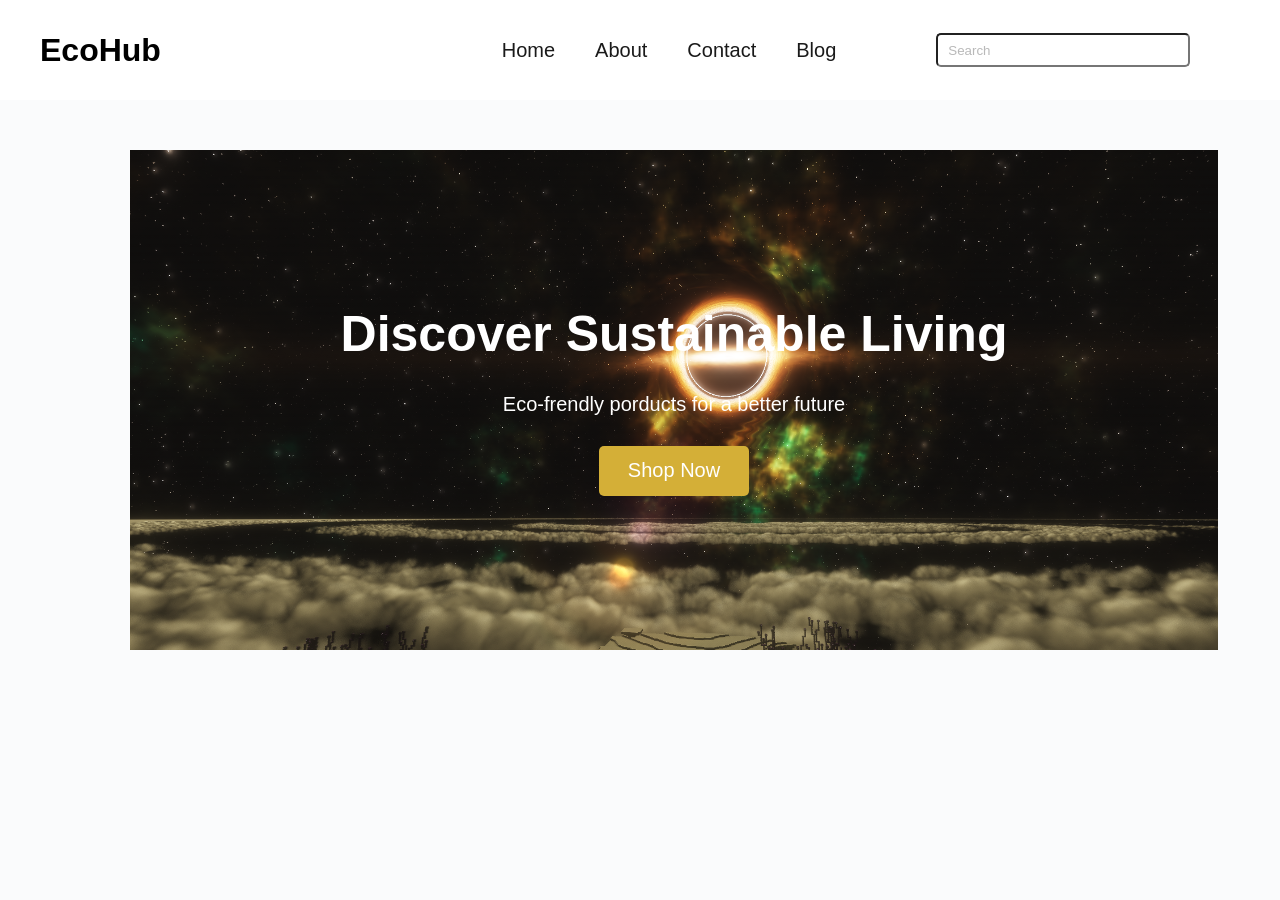
<file: Index.html>
<!DOCTYPE html>
<html lang="en">
<head>
    <meta charset="UTF-8">
    <meta name="viewport" content="width=device-width, initial-scale=1.0">
    <title>Home</title>
    <link rel="stylesheet" href="indexstyle.css">
</head>
<body>
    <header>
    <div class="logo"><h1>EcoHub</h1></div>
    <div class="links"><ul class="nav-links">
            <li><a href="index.html">Home</a></li>
            <li><a href="about.html">About</a></li>
            <li><a href="contact.html">Contact</a></li>
            <li><a href="blog.html">Blog</a></li>
        </ul>
        <input type="text" placeholder="Search">
    </div>
    </header>
    <div class="Mainbody">
        <h1>Discover Sustainable Living</h1>
        <p>Eco-frendly porducts for a better future </p>
        <button>Shop Now</button>
    </div>
</body>
</html>
</file>
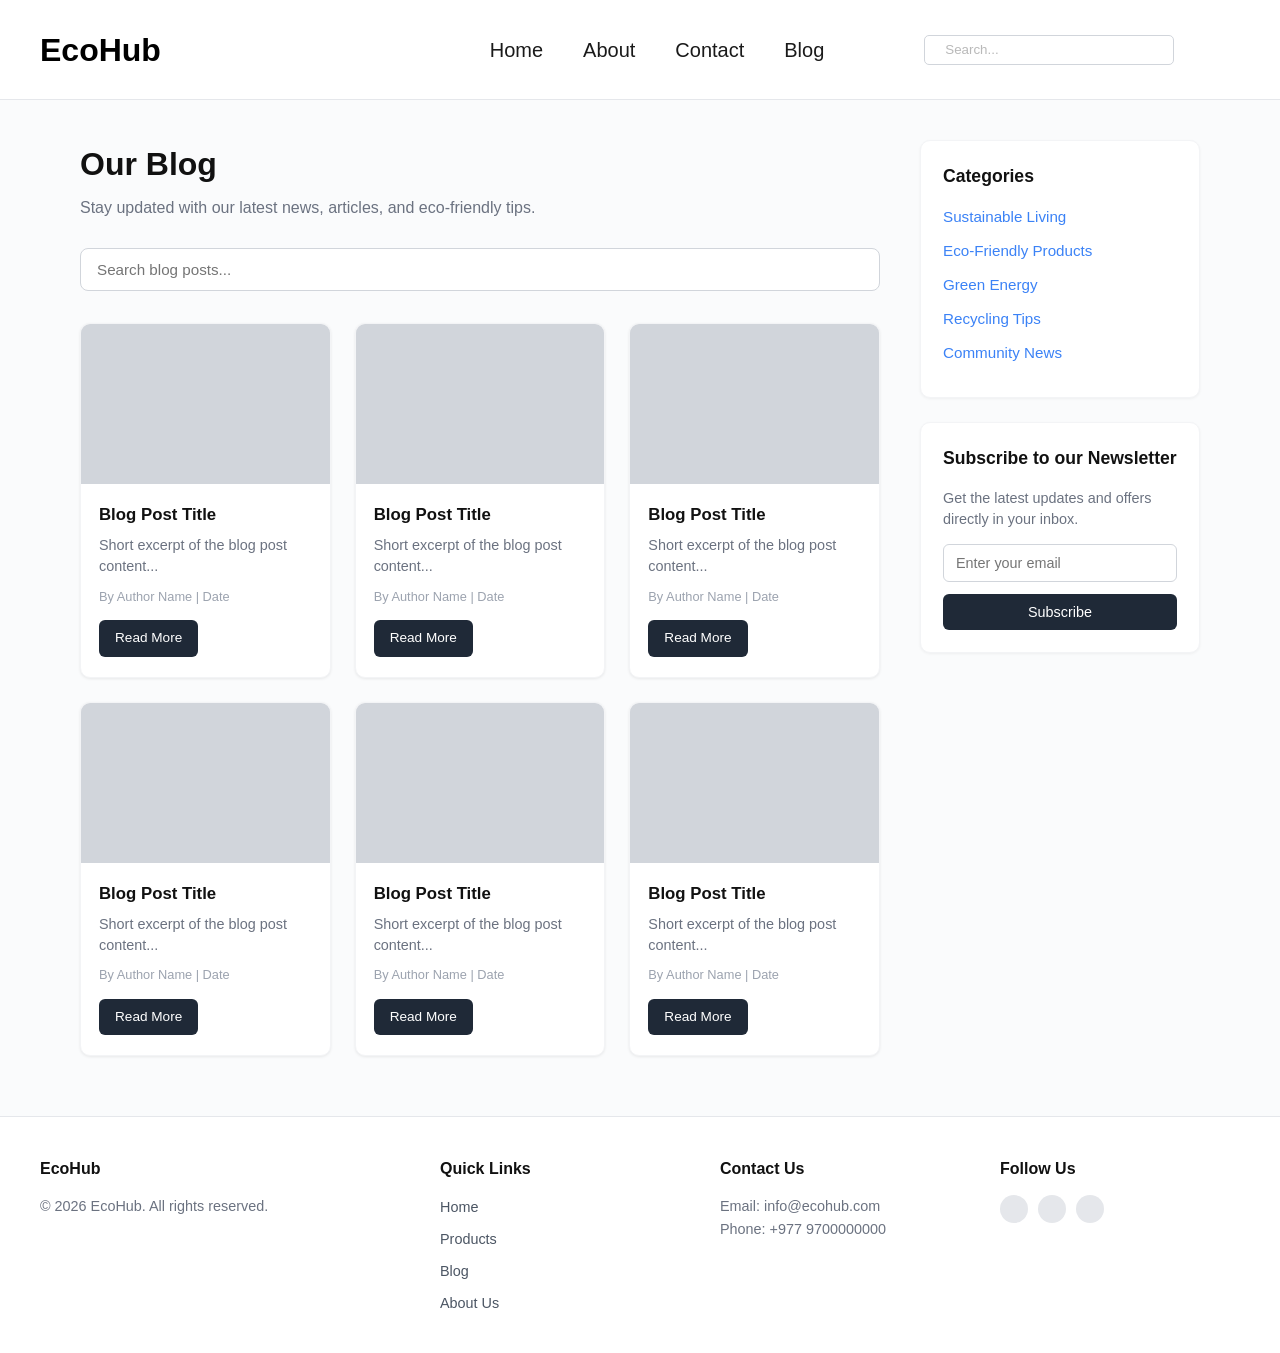
<file: blog.html>
<!DOCTYPE html>
<html lang="en">
<head>
    <meta charset="UTF-8">
    <meta name="viewport" content="width=device-width, initial-scale=1.0">
    <title>EcoHub - Our Blog</title>
    <link rel="stylesheet" href="blog.css">
</head>
<body>

    <!-- ========== YOUR NAVIGATION BAR ========== -->
    <header>
        <div class="logo"><h1>EcoHub</h1></div>
        <div class="links">
            <ul class="nav-links">
                <li><a href="index.html">Home</a></li>
                <li><a href="about.html">About</a></li>
                <li><a href="contact.html">Contact</a></li>
                <li><a href="blog.html">Blog</a></li>
            </ul>
            <input type="text" placeholder="Search...">
            <div class="nav-icons">
                <span class="icon-circle"></span>
                <span class="icon-circle"></span>
            </div>
        </div>
    </header>

    <!-- ========== MAIN CONTENT ========== -->
    <main class="container">
        <!-- Left Column: Blog Posts -->
        <section class="blog-section">
            <div class="blog-header">
                <h1>Our Blog</h1>
                <p>Stay updated with our latest news, articles, and eco-friendly tips.</p>
            </div>

            <input type="text" class="blog-search" placeholder="Search blog posts...">

            <div class="blog-grid">
                <!-- Card 1 -->
                <article class="blog-card">
                    <div class="card-image"></div>
                    <div class="card-body">
                        <h3>Blog Post Title</h3>
                        <p>Short excerpt of the blog post content...</p>
                        <div class="card-meta">By Author Name | Date</div>
                        <a href="#" class="read-more">Read More</a>
                    </div>
                </article>

                <!-- Card 2 -->
                <article class="blog-card">
                    <div class="card-image"></div>
                    <div class="card-body">
                        <h3>Blog Post Title</h3>
                        <p>Short excerpt of the blog post content...</p>
                        <div class="card-meta">By Author Name | Date</div>
                        <a href="#" class="read-more">Read More</a>
                    </div>
                </article>

                <!-- Card 3 -->
                <article class="blog-card">
                    <div class="card-image"></div>
                    <div class="card-body">
                        <h3>Blog Post Title</h3>
                        <p>Short excerpt of the blog post content...</p>
                        <div class="card-meta">By Author Name | Date</div>
                        <a href="#" class="read-more">Read More</a>
                    </div>
                </article>

                <!-- Card 4 -->
                <article class="blog-card">
                    <div class="card-image"></div>
                    <div class="card-body">
                        <h3>Blog Post Title</h3>
                        <p>Short excerpt of the blog post content...</p>
                        <div class="card-meta">By Author Name | Date</div>
                        <a href="#" class="read-more">Read More</a>
                    </div>
                </article>

                <!-- Card 5 -->
                <article class="blog-card">
                    <div class="card-image"></div>
                    <div class="card-body">
                        <h3>Blog Post Title</h3>
                        <p>Short excerpt of the blog post content...</p>
                        <div class="card-meta">By Author Name | Date</div>
                        <a href="#" class="read-more">Read More</a>
                    </div>
                </article>

                <!-- Card 6 -->
                <article class="blog-card">
                    <div class="card-image"></div>
                    <div class="card-body">
                        <h3>Blog Post Title</h3>
                        <p>Short excerpt of the blog post content...</p>
                        <div class="card-meta">By Author Name | Date</div>
                        <a href="#" class="read-more">Read More</a>
                    </div>
                </article>
            </div>
        </section>

        <!-- Right Sidebar -->
        <aside class="sidebar">
            <!-- Categories -->
            <div class="sidebar-box">
                <h3>Categories</h3>
                <ul class="categories">
                    <li><a href="#">Sustainable Living</a></li>
                    <li><a href="#">Eco-Friendly Products</a></li>
                    <li><a href="#">Green Energy</a></li>
                    <li><a href="#">Recycling Tips</a></li>
                    <li><a href="#">Community News</a></li>
                </ul>
            </div>

            <!-- Newsletter -->
            <div class="sidebar-box newsletter">
                <h3>Subscribe to our Newsletter</h3>
                <p>Get the latest updates and offers directly in your inbox.</p>
                <input type="email" placeholder="Enter your email">
                <button type="button">Subscribe</button>
            </div>
        </aside>
    </main>

    <!-- ========== FOOTER ========== -->
    <footer class="footer">
        <div class="footer-content">
            <div class="footer-col">
                <h4>EcoHub</h4>
                <p>© 2026 EcoHub. All rights reserved.</p>
            </div>

            <div class="footer-col">
                <h4>Quick Links</h4>
                <ul>
                    <li><a href="index.html">Home</a></li>
                    <li><a href="#">Products</a></li>
                    <li><a href="blog.html">Blog</a></li>
                    <li><a href="about.html">About Us</a></li>
                </ul>
            </div>

            <div class="footer-col">
                <h4>Contact Us</h4>
                <p>Email: info@ecohub.com</p>
                <p>Phone: +977 9700000000 </p>
            </div>

            <div class="footer-col">
                <h4>Follow Us</h4>
                <div class="social-icons">
                    <span class="social-circle"></span>
                    <span class="social-circle"></span>
                    <span class="social-circle"></span>
                </div>
            </div>
        </div>
    </footer>

</body>
</html>
</file>
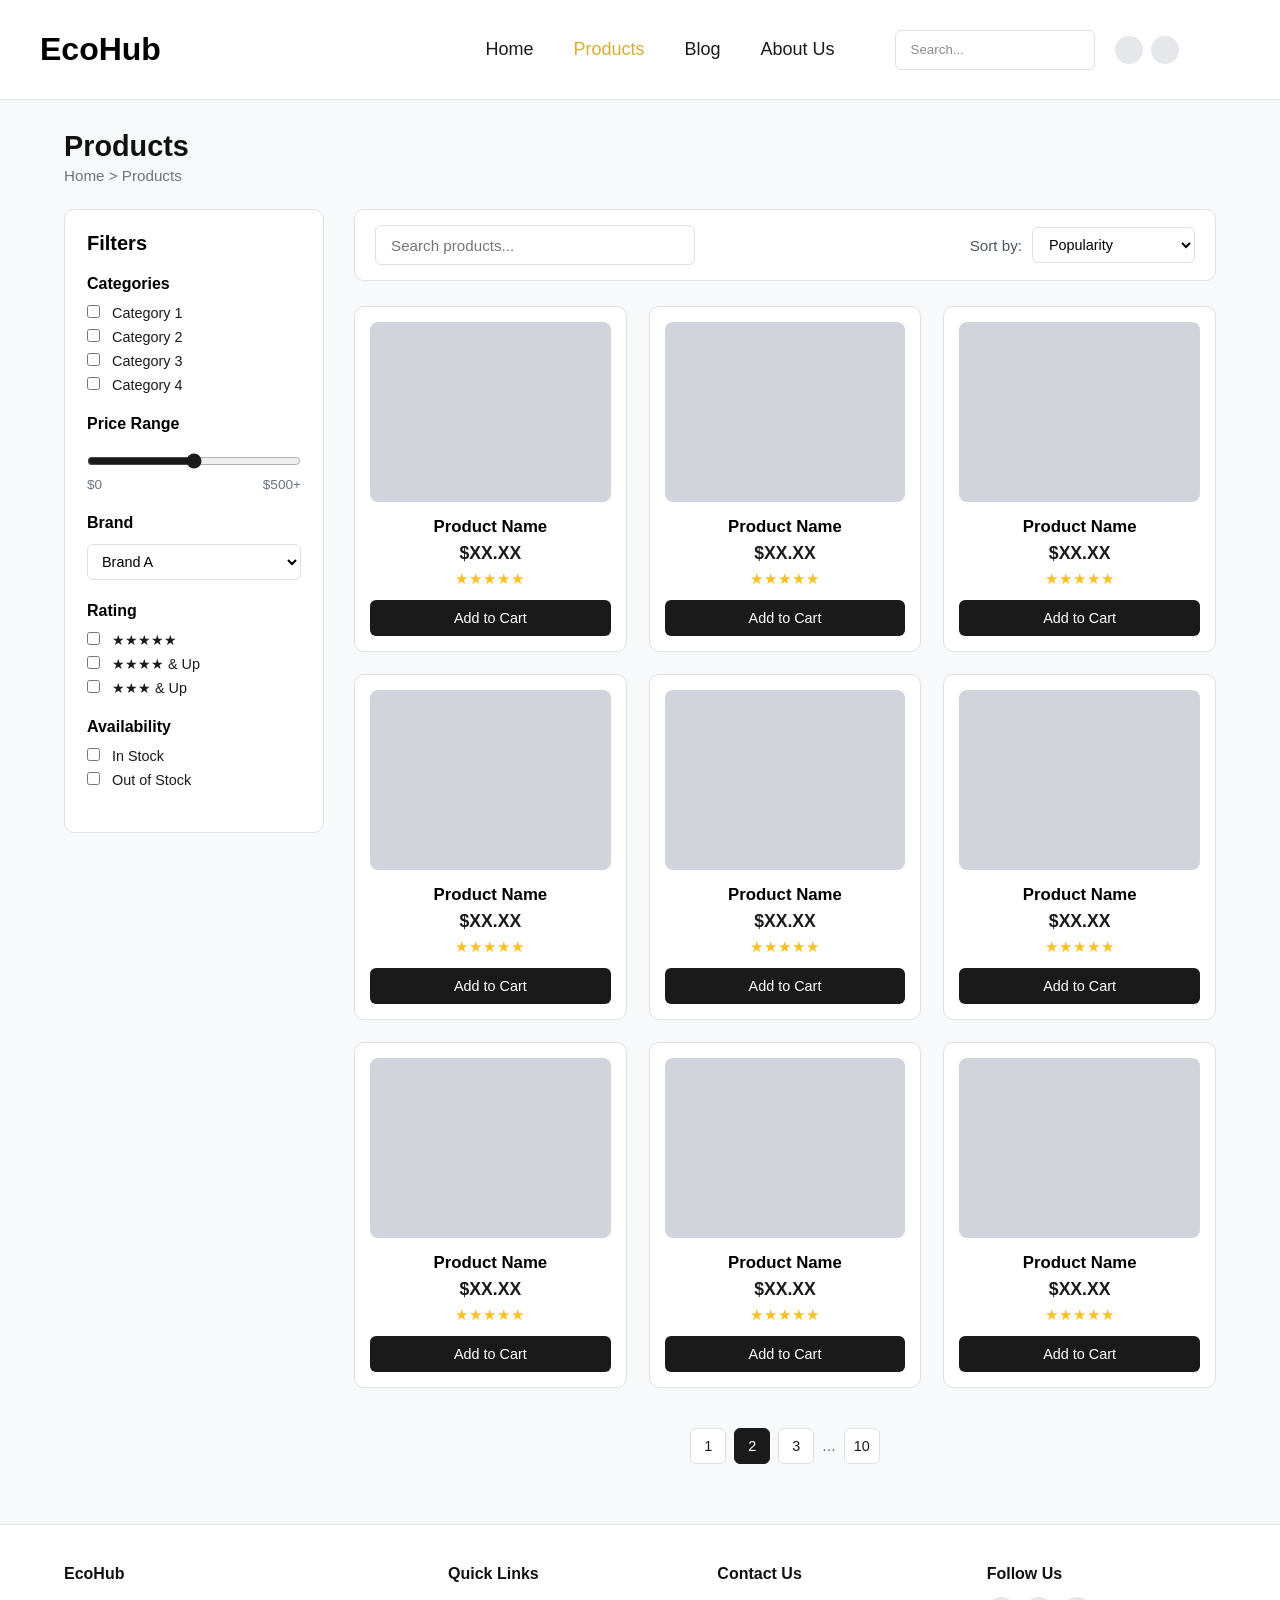
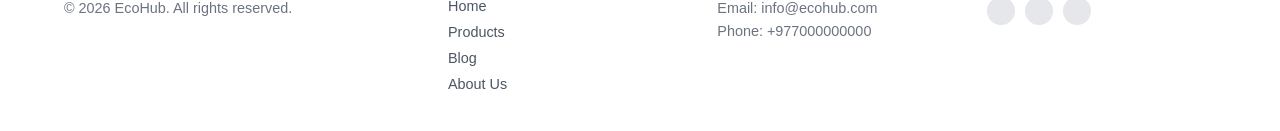
<file: product.html>
<!DOCTYPE html>
<html lang="en">
<head>
    <meta charset="UTF-8">
    <meta name="viewport" content="width=device-width, initial-scale=1.0">
    <title>Our Products - EcoHub</title>
    <link rel="stylesheet" href="product.css">
</head>
<body>

    <!-- ========== HEADER (your existing structure) ========== -->
    <header>
        <div class="logo">
            <h1>EcoHub</h1>
        </div>
        <div class="links">
            <ul class="nav-links">
                <li><a href="index.html">Home</a></li>
                <li><a href="product.html" class="active">Products</a></li>
                <li><a href="blog.html">Blog</a></li>
                <li><a href="about.html">About Us</a></li>
            </ul>
            <input type="text" placeholder="Search...">
            <div class="nav-icons">
                <span class="icon-circle"></span>
                <span class="icon-circle"></span>
            </div>
        </div>
    </header>

    <!-- ========== MAIN CONTENT ========== -->
    <main class="product-page">
        <!-- Breadcrumb -->
        <div class="breadcrumb">
            <h1>Products</h1>
            <p>Home &gt; Products</p>
        </div>

        <div class="product-container">
            <!-- ========== LEFT FILTERS ========== -->
            <aside class="filter">
                <h2>Filters</h2>

                <!-- Categories -->
                <div class="filter-group">
                    <h3>Categories</h3>
                    <label><input type="checkbox"> Category 1</label>
                    <label><input type="checkbox"> Category 2</label>
                    <label><input type="checkbox"> Category 3</label>
                    <label><input type="checkbox"> Category 4</label>
                </div>

                <!-- Price Range -->
                <div class="filter-group">
                    <h3>Price Range</h3>
                    <input type="range" min="0" max="500" value="250" class="price-slider">
                    <div class="price-labels">
                        <span>$0</span>
                        <span>$500+</span>
                    </div>
                </div>

                <!-- Brand -->
                <div class="filter-group">
                    <h3>Brand</h3>
                    <select class="brand-select">
                        <option>Brand A</option>
                        <option>Brand B</option>
                        <option>Brand C</option>
                        <option>Brand D</option>
                    </select>
                </div>

                <!-- Rating -->
                <div class="filter-group">
                    <h3>Rating</h3>
                    <label><input type="checkbox"> ★★★★★</label>
                    <label><input type="checkbox"> ★★★★ & Up</label>
                    <label><input type="checkbox"> ★★★ & Up</label>
                </div>

                <!-- Availability -->
                <div class="filter-group">
                    <h3>Availability</h3>
                    <label><input type="checkbox"> In Stock</label>
                    <label><input type="checkbox"> Out of Stock</label>
                </div>
            </aside>

            <!-- ========== RIGHT PRODUCTS AREA ========== -->
            <div class="products-area">
                <!-- Top bar: Search + Sort -->
                <div class="products-topbar">
                    <input type="text" class="product-search" placeholder="Search products...">
                    <div class="sort-box">
                        <label>Sort by:</label>
                        <select>
                            <option>Popularity</option>
                            <option>Price: Low to High</option>
                            <option>Price: High to Low</option>
                            <option>Newest</option>
                        </select>
                    </div>
                </div>

                <!-- Product Grid -->
                <div class="product-grid">
                    <!-- Card 1 -->
                    <div class="product-card">
                        <div class="product-image"></div>
                        <h3>Product Name</h3>
                        <p class="price">$XX.XX</p>
                        <div class="stars">★★★★★</div>
                        <button class="add-to-cart">Add to Cart</button>
                    </div>

                    <!-- Card 2 -->
                    <div class="product-card">
                        <div class="product-image"></div>
                        <h3>Product Name</h3>
                        <p class="price">$XX.XX</p>
                        <div class="stars">★★★★★</div>
                        <button class="add-to-cart">Add to Cart</button>
                    </div>

                    <!-- Card 3 -->
                    <div class="product-card">
                        <div class="product-image"></div>
                        <h3>Product Name</h3>
                        <p class="price">$XX.XX</p>
                        <div class="stars">★★★★★</div>
                        <button class="add-to-cart">Add to Cart</button>
                    </div>

                    <!-- Card 4 -->
                    <div class="product-card">
                        <div class="product-image"></div>
                        <h3>Product Name</h3>
                        <p class="price">$XX.XX</p>
                        <div class="stars">★★★★★</div>
                        <button class="add-to-cart">Add to Cart</button>
                    </div>

                    <!-- Card 5 -->
                    <div class="product-card">
                        <div class="product-image"></div>
                        <h3>Product Name</h3>
                        <p class="price">$XX.XX</p>
                        <div class="stars">★★★★★</div>
                        <button class="add-to-cart">Add to Cart</button>
                    </div>

                    <!-- Card 6 -->
                    <div class="product-card">
                        <div class="product-image"></div>
                        <h3>Product Name</h3>
                        <p class="price">$XX.XX</p>
                        <div class="stars">★★★★★</div>
                        <button class="add-to-cart">Add to Cart</button>
                    </div>

                    <!-- Card 7 -->
                    <div class="product-card">
                        <div class="product-image"></div>
                        <h3>Product Name</h3>
                        <p class="price">$XX.XX</p>
                        <div class="stars">★★★★★</div>
                        <button class="add-to-cart">Add to Cart</button>
                    </div>

                    <!-- Card 8 -->
                    <div class="product-card">
                        <div class="product-image"></div>
                        <h3>Product Name</h3>
                        <p class="price">$XX.XX</p>
                        <div class="stars">★★★★★</div>
                        <button class="add-to-cart">Add to Cart</button>
                    </div>

                    <!-- Card 9 -->
                    <div class="product-card">
                        <div class="product-image"></div>
                        <h3>Product Name</h3>
                        <p class="price">$XX.XX</p>
                        <div class="stars">★★★★★</div>
                        <button class="add-to-cart">Add to Cart</button>
                    </div>
                </div>

                <!-- Pagination -->
                <div class="pagination">
                    <button class="page-btn">1</button>
                    <button class="page-btn active">2</button>
                    <button class="page-btn">3</button>
                    <span class="dots">...</span>
                    <button class="page-btn">10</button>
                </div>
            </div>
        </div>
    </main>

    <!-- ========== FOOTER ========== -->
    <footer class="footer">
        <div class="footer-content">
            <div class="footer-col">
                <h4>EcoHub</h4>
                <p>© 2026 EcoHub. All rights reserved.</p>
            </div>
            <div class="footer-col">
                <h4>Quick Links</h4>
                <ul>
                    <li><a href="index.html">Home</a></li>
                    <li><a href="product.html">Products</a></li>
                    <li><a href="blog.html">Blog</a></li>
                    <li><a href="about.html">About Us</a></li>
                </ul>
            </div>
            <div class="footer-col">
                <h4>Contact Us</h4>
                <p>Email: info@ecohub.com</p>
                <p>Phone: +977000000000</p>
            </div>
            <div class="footer-col">
                <h4>Follow Us</h4>
                <div class="social-icons">
                    <span class="social-circle"></span>
                    <span class="social-circle"></span>
                    <span class="social-circle"></span>
                </div>
            </div>
        </div>
    </footer>

</body>
</html>
</file>
<file: indexstyle.css>
*{
    padding: 0;
    margin: 0;
}
body{
    background-color: #FAFBFC;
    font-family: "Roboto", sans-serif;
}
header{
    height: 100px;
    display: flex;
    flex-direction: row;
    justify-content: center;
    align-items: center;
    Background: #FFFFFF;
    color: #1E293B;
    text-align: center;
}
header .logo{
    height: 100%;
    width: 30%;
    display: flex;
    justify-content: start;
    align-items: center;
    padding-left: 40px;
    color: #000000;
}
header .logo h1:hover{
    color: #D4AF37;
}
header .links{
    height: 100%;
    width: 70%;
    display:flex;
    justify-content: center;
    align-items: center;
}
.nav-links{
    display: flex;
    flex-direction: row;
    justify-content: start;
    align-items: center;   
    list-style: none;
    gap: 40px;
    padding-right: 100px;
}
.nav-links a{
    font-size: 20px;
    color: #1A1A1A;
    text-decoration: none;
}
.nav-links a:hover{
    color: #D4AF37;
}
.links input{
    height: 30px;
    width: 250px;
    border-radius: 5px;
}
.links input::placeholder{
    padding-left: 10px;
    opacity: 0.5;
}
.Mainbody{
  height: 500px;
  width: 85%;
  margin-left: 130px;
  margin-top: 50px;
  display: flex;
  flex-direction: column;
  justify-content: center;
  align-items: center;
  gap:30px;
  background-image: url(./end.png);
  background-size: cover;
}
.Mainbody h1{
    font-size: 50px;
    color: white;
}   
.Mainbody p{
    font-size: 20px;
    color: white   ;
}
.Mainbody button{
    height: 50px;
    width: 150px;
    border-radius: 5px;
    background-color: #D4AF37;
    color: #FFFFFF;
    font-size: 20px;
    border: none;
}
</file>
<file: blog.css>
*{
    padding: 0;
    margin: 0;
    box-sizing: border-box;
}

body{
    background-color: #FAFBFC;
    font-family: Arial, sans-serif;
    color: #333;
    line-height: 1.5;
}

/* ========== YOUR EXISTING HEADER STYLES ========== */
header{
    height: 100px;
    display: flex;
    flex-direction: row;
    justify-content: center;
    align-items: center;
    background: #FFFFFF;
    color: #1E293B;
    text-align: center;
    border-bottom: 1px solid #e5e7eb;
    position: sticky;
    top: 0;
    z-index: 100;
}

header .logo{
    height: 100%;
    width: 30%;
    display: flex;
    justify-content: start;
    align-items: center;
    padding-left: 40px;
    color: #000000;
}

header .logo:hover{
    color: #D4AF37;
}

header .links{
    height: 100%;
    width: 70%;
    display:flex;
    justify-content: center;
    align-items: center;
}

.nav-links{
    display: flex;
    flex-direction: row;
    justify-content: start;
    align-items: center;   
    list-style: none;
    gap: 40px;
    padding-right: 100px;
}

.nav-links a{
    font-size: 20px;
    color: #1A1A1A;
    text-decoration: none;
}

.nav-links a:hover{
    color: #D4AF37;
}

.links input{
    height: 30px;
    width: 250px;
    border-radius: 5px;
    border: 1px solid #d1d5db;
    padding-left: 10px;
    outline: none;
}

.links input::placeholder{
    padding-left: 10px;
    opacity: 0.5;
}

/* ========== MAIN LAYOUT ========== */
.container {
    max-width: 1200px;
    margin: 0 auto;
    padding: 40px 40px 60px;
    display: grid;
    grid-template-columns: 1fr 280px;
    gap: 40px;
}

/* ========== BLOG HEADER ========== */
.blog-header h1 {
    font-size: 2rem;
    font-weight: 700;
    margin-bottom: 8px;
    color: #111;
}

.blog-header p {
    color: #6b7280;
    margin-bottom: 28px;
    font-size: 1rem;
}

.blog-search {
    width: 100%;
    padding: 12px 16px;
    border: 1px solid #d1d5db;
    border-radius: 8px;
    font-size: 0.95rem;
    margin-bottom: 32px;
    outline: none;
    background: white;
}

.blog-search:focus {
    border-color: #9ca3af;
}

/* ========== BLOG GRID ========== */
.blog-grid {
    display: grid;
    grid-template-columns: repeat(3, 1fr);
    gap: 24px;
}

.blog-card {
    background: white;
    border-radius: 10px;
    overflow: hidden;
    box-shadow: 0 1px 3px rgba(0, 0, 0, 0.08);
    border: 1px solid #f3f4f6;
    transition: transform 0.2s, box-shadow 0.2s;
}

.blog-card:hover {
    transform: translateY(-3px);
    box-shadow: 0 6px 16px rgba(0, 0, 0, 0.1);
}

.card-image {
    width: 100%;
    height: 160px;
    background: #d1d5db;
}

.card-body {
    padding: 18px 18px 20px;
}

.card-body h3 {
    font-size: 1.05rem;
    font-weight: 600;
    margin-bottom: 8px;
    color: #111;
}

.card-body p {
    font-size: 0.9rem;
    color: #6b7280;
    margin-bottom: 10px;
    line-height: 1.45;
}

.card-meta {
    font-size: 0.8rem;
    color: #9ca3af;
    margin-bottom: 14px;
}

.read-more {
    display: inline-block;
    background: #1f2937;
    color: white;
    padding: 8px 16px;
    border-radius: 6px;
    font-size: 0.85rem;
    font-weight: 500;
    text-decoration: none;
}

.read-more:hover {
    background: #111;
}

/* ========== SIDEBAR ========== */
.sidebar {
    display: flex;
    flex-direction: column;
    gap: 24px;
}

.sidebar-box {
    background: white;
    border-radius: 10px;
    padding: 22px;
    border: 1px solid #f3f4f6;
    box-shadow: 0 1px 3px rgba(0, 0, 0, 0.05);
}

.sidebar-box h3 {
    font-size: 1.1rem;
    font-weight: 600;
    margin-bottom: 16px;
    color: #111;
}

.categories {
    list-style: none;
}

.categories li {
    margin-bottom: 10px;
}

.categories a {
    color: #3b82f6;
    text-decoration: none;
    font-size: 0.95rem;
}

.categories a:hover {
    text-decoration: underline;
}

.newsletter p {
    font-size: 0.9rem;
    color: #6b7280;
    margin-bottom: 14px;
    line-height: 1.45;
}

.newsletter input {
    width: 100%;
    padding: 10px 12px;
    border: 1px solid #d1d5db;
    border-radius: 6px;
    font-size: 0.9rem;
    margin-bottom: 12px;
    outline: none;
}

.newsletter button {
    width: 100%;
    padding: 10px;
    background: #1f2937;
    color: white;
    border: none;
    border-radius: 6px;
    font-size: 0.9rem;
    font-weight: 500;
    cursor: pointer;
}

.newsletter button:hover {
    background: #111;
}

/* ========== FOOTER ========== */
.footer {
    background: white;
    border-top: 1px solid #e5e7eb;
    padding: 40px 40px 30px;
}

.footer-content {
    max-width: 1200px;
    margin: 0 auto;
    display: grid;
    grid-template-columns: 1.5fr 1fr 1fr 1fr;
    gap: 40px;
}

.footer-col h4 {
    font-size: 1rem;
    font-weight: 600;
    margin-bottom: 14px;
    color: #111;
}

.footer-col p {
    font-size: 0.9rem;
    color: #6b7280;
    line-height: 1.6;
}

.footer-col ul {
    list-style: none;
}

.footer-col ul li {
    margin-bottom: 8px;
}

.footer-col a {
    color: #4b5563;
    text-decoration: none;
    font-size: 0.9rem;
}

.footer-col a:hover {
    color: #111;
}

.social-icons {
    display: flex;
    gap: 10px;
    margin-top: 8px;
}

.social-circle {
    width: 28px;
    height: 28px;
    border-radius: 50%;
    background: #e5e7eb;
    display: inline-block;
}

/* ========== RESPONSIVE ========== */
@media (max-width: 1024px) {
    .container {
        grid-template-columns: 1fr;
    }

    .blog-grid {
        grid-template-columns: repeat(2, 1fr);
    }

    .footer-content {
        grid-template-columns: 1fr 1fr;
    }
}

@media (max-width: 640px) {
    header {
        height: auto;
        padding: 15px 20px;
        flex-wrap: wrap;
    }

    header .logo {
        width: 100%;
        padding-left: 0;
        justify-content: center;
    }

    header .links {
        width: 100%;
        flex-direction: column;
        gap: 15px;
    }

    .nav-links {
        padding-right: 0;
        gap: 20px;
        flex-wrap: wrap;
        justify-content: center;
    }

    .container {
        padding: 24px 20px 40px;
    }

    .blog-grid {
        grid-template-columns: 1fr;
    }

    .footer {
        padding: 30px 20px;
    }

    .footer-content {
        grid-template-columns: 1fr;
        gap: 28px;
    }
}
</file>
<file: product.css>
*{
    margin: 0;
    padding: 0;
    box-sizing: border-box;
    scroll-behavior: smooth;
    font-family: "Roboto", sans-serif;
}

body{
    background: #FFFFFF;
    color: #1A1A1A;
}

/* ================= HEADER ================= */
header{
    height: 100px;
    display: flex;
    justify-content: center;
    align-items: center;
    background: #FFFFFF;
    border-bottom: 1px solid #E0E0E0;
    position: sticky;
    top: 0;
    z-index: 100;
}

.logo{
    width: 30%;
    display: flex;
    align-items: center;
    padding-left: 40px;
}

.logo h1{
    color: #000000;
    cursor: pointer;
    transition: .3s;
}

.logo h1:hover{
    color: #D4AF37;
}

.links{
    width: 70%;
    display: flex;
    justify-content: center;
    align-items: center;
    gap: 20px;
}

.nav-links{
    display: flex;
    list-style: none;
    gap: 40px;
    padding-right: 40px;
}

.nav-links a{
    text-decoration: none;
    color: #1A1A1A;
    font-size: 18px;
    font-weight: 500;
    transition: .3s;
}

.nav-links a:hover,
.nav-links a.active{
    color: #D4AF37;
}

.links input{
    width: 200px;
    height: 40px;
    padding: 0 15px;
    border: 1px solid #E0E0E0;
    border-radius: 6px;
    outline: none;
    color: #1A1A1A;
    transition: .3s;
}

.links input::placeholder{
    color: #1A1A1A;
    opacity: .5;
}

.links input:focus{
    border: 1px solid #D4AF37;
}

.nav-icons{
    display: flex;
    gap: 8px;
}

.icon-circle{
    width: 28px;
    height: 28px;
    border-radius: 50%;
    background: #e5e7eb;
    display: inline-block;
}

/* ================= PRODUCT PAGE ================= */
.product-page{
    padding: 30px 5% 60px;
    background: #f8f9fa;
}

.breadcrumb{
    margin-bottom: 25px;
}

.breadcrumb h1{
    font-size: 1.8rem;
    font-weight: 700;
    color: #111;
    margin-bottom: 4px;
}

.breadcrumb p{
    font-size: 0.95rem;
    color: #6b7280;
}

.product-container{
    display: flex;
    gap: 30px;
    align-items: flex-start;
}

/* ================= FILTER SIDEBAR ================= */
.filter{
    width: 260px;
    background: #FFFFFF;
    border: 1px solid #E0E0E0;
    border-radius: 10px;
    padding: 22px;
    flex-shrink: 0;
}

.filter h2{
    color: #000000;
    font-size: 1.25rem;
    margin-bottom: 20px;
}

.filter-group{
    margin-bottom: 22px;
}

.filter-group h3{
    color: #000000;
    margin-bottom: 12px;
    font-size: 1rem;
    font-weight: 600;
}

.filter-group label{
    display: block;
    margin: 8px 0;
    font-size: 0.9rem;
    color: #1A1A1A;
    cursor: pointer;
}

.filter-group input[type="checkbox"]{
    margin-right: 8px;
    accent-color: #D4AF37;
}

.price-slider{
    width: 100%;
    margin: 8px 0;
    accent-color: #1A1A1A;
}

.price-labels{
    display: flex;
    justify-content: space-between;
    font-size: 0.85rem;
    color: #6b7280;
}

.brand-select{
    width: 100%;
    padding: 8px 10px;
    border: 1px solid #E0E0E0;
    border-radius: 6px;
    font-size: 0.9rem;
    outline: none;
    background: white;
}

.brand-select:focus{
    border-color: #D4AF37;
}

/* ================= PRODUCTS AREA ================= */
.products-area{
    flex: 1;
}

.products-topbar{
    display: flex;
    justify-content: space-between;
    align-items: center;
    gap: 20px;
    margin-bottom: 25px;
    background: white;
    padding: 15px 20px;
    border-radius: 10px;
    border: 1px solid #E0E0E0;
}

.product-search{
    flex: 1;
    max-width: 320px;
    height: 40px;
    padding: 0 15px;
    border: 1px solid #E0E0E0;
    border-radius: 6px;
    outline: none;
    font-size: 0.95rem;
}

.product-search:focus{
    border-color: #D4AF37;
}

.sort-box{
    display: flex;
    align-items: center;
    gap: 10px;
    font-size: 0.95rem;
    color: #4b5563;
}

.sort-box select{
    padding: 8px 12px;
    border: 1px solid #E0E0E0;
    border-radius: 6px;
    outline: none;
    font-size: 0.9rem;
    background: white;
}

.sort-box select:focus{
    border-color: #D4AF37;
}

/* ================= PRODUCT GRID ================= */
.product-grid{
    display: grid;
    grid-template-columns: repeat(3, 1fr);
    gap: 22px;
}

.product-card{
    background: #FFFFFF;
    border: 1px solid #E0E0E0;
    border-radius: 10px;
    padding: 15px;
    text-align: center;
    transition: .3s;
}

.product-card:hover{
    border-color: #D4AF37;
    box-shadow: 0 6px 16px rgba(0,0,0,0.08);
    transform: translateY(-3px);
}

.product-image{
    width: 100%;
    height: 180px;
    background: #d1d5db;
    border-radius: 8px;
    margin-bottom: 15px;
}

.product-card h3{
    color: #000000;
    font-size: 1.05rem;
    margin-bottom: 6px;
}

.product-card .price{
    color: #1A1A1A;
    font-size: 1.1rem;
    font-weight: 600;
    margin-bottom: 6px;
}

.stars{
    color: #FBBF24;
    font-size: 0.95rem;
    letter-spacing: 1px;
    margin-bottom: 12px;
}

.add-to-cart{
    width: 100%;
    padding: 10px;
    border: none;
    border-radius: 6px;
    background: #1A1A1A;
    color: #FFFFFF;
    font-size: 0.9rem;
    font-weight: 500;
    cursor: pointer;
    transition: .3s;
}

.add-to-cart:hover{
    background: #D4AF37;
    color: #000000;
}

/* ================= PAGINATION ================= */
.pagination{
    display: flex;
    justify-content: center;
    align-items: center;
    gap: 8px;
    margin-top: 40px;
}

.page-btn{
    width: 36px;
    height: 36px;
    border: 1px solid #E0E0E0;
    border-radius: 6px;
    background: white;
    color: #1A1A1A;
    font-size: 0.9rem;
    cursor: pointer;
    transition: .2s;
}

.page-btn:hover{
    border-color: #D4AF37;
}

.page-btn.active{
    background: #1A1A1A;
    color: white;
    border-color: #1A1A1A;
}

.dots{
    color: #6b7280;
    font-size: 1rem;
}

/* ================= FOOTER ================= */
.footer{
    background: white;
    border-top: 1px solid #E0E0E0;
    padding: 40px 5% 30px;
}

.footer-content{
    max-width: 1200px;
    margin: 0 auto;
    display: grid;
    grid-template-columns: 1.5fr 1fr 1fr 1fr;
    gap: 40px;
}

.footer-col h4{
    font-size: 1rem;
    font-weight: 600;
    margin-bottom: 14px;
    color: #111;
}

.footer-col p{
    font-size: 0.9rem;
    color: #6b7280;
    line-height: 1.6;
}

.footer-col ul{
    list-style: none;
}

.footer-col ul li{
    margin-bottom: 8px;
}

.footer-col a{
    color: #4b5563;
    text-decoration: none;
    font-size: 0.9rem;
}

.footer-col a:hover{
    color: #D4AF37;
}

.social-icons{
    display: flex;
    gap: 10px;
    margin-top: 8px;
}

.social-circle{
    width: 28px;
    height: 28px;
    border-radius: 50%;
    background: #e5e7eb;
    display: inline-block;
}

/* ================= RESPONSIVE ================= */
@media (max-width: 1100px) {
    .product-grid{
        grid-template-columns: repeat(2, 1fr);
    }
}

@media (max-width: 900px) {
    .product-container{
        flex-direction: column;
    }

    .filter{
        width: 100%;
    }

    .product-grid{
        grid-template-columns: repeat(2, 1fr);
    }

    .footer-content{
        grid-template-columns: 1fr 1fr;
    }
}

@media (max-width: 600px) {
    header{
        height: auto;
        padding: 15px 20px;
        flex-wrap: wrap;
    }

    .logo{
        width: 100%;
        padding-left: 0;
        justify-content: center;
        margin-bottom: 10px;
    }

    .links{
        width: 100%;
        flex-direction: column;
        gap: 12px;
    }

    .nav-links{
        padding-right: 0;
        gap: 20px;
        flex-wrap: wrap;
        justify-content: center;
    }

    .product-page{
        padding: 20px 15px 40px;
    }

    .products-topbar{
        flex-direction: column;
        align-items: stretch;
    }

    .product-search{
        max-width: 100%;
    }

    .product-grid{
        grid-template-columns: 1fr;
    }

    .footer-content{
        grid-template-columns: 1fr;
        gap: 28px;
    }
}
</file>
